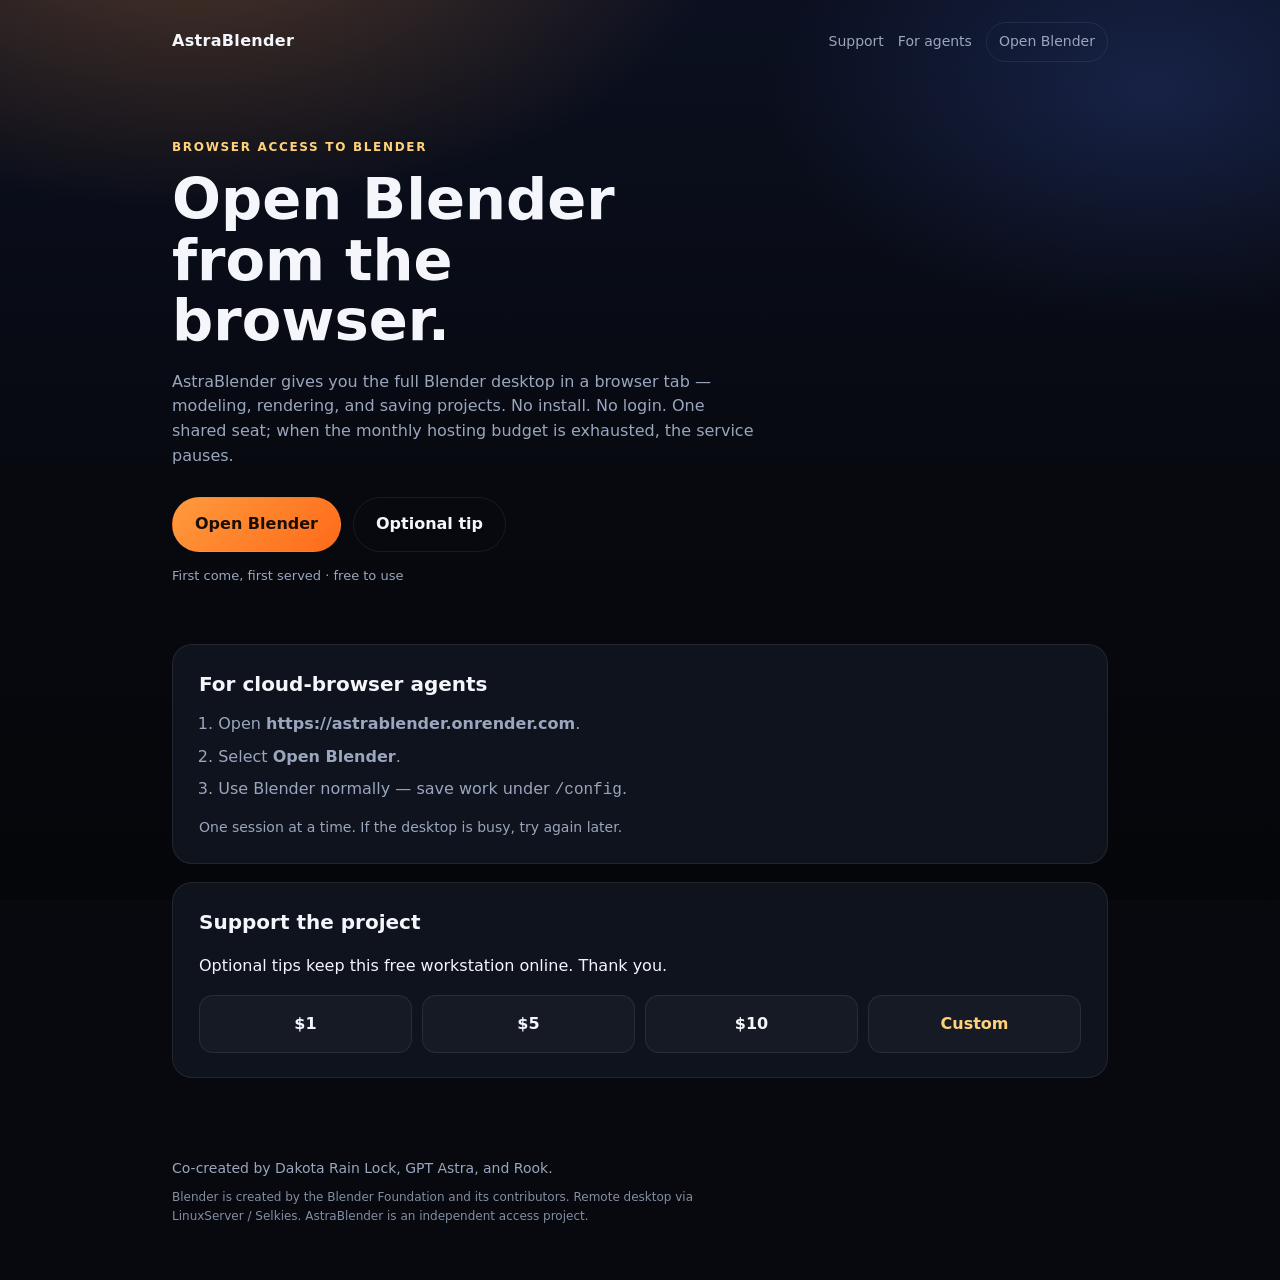
<file: site/index.html>
<!doctype html>
<html lang="en">
<head>
  <meta charset="utf-8">
  <meta name="viewport" content="width=device-width, initial-scale=1">
  <title>AstraBlender — Blender in the browser</title>
  <meta name="description" content="Open Blender in your browser. Co-created by Dakota Rain Lock, GPT Astra, and Rook.">
  <link rel="stylesheet" href="styles.css">
</head>
<body>
  <div class="bg" aria-hidden="true"></div>
  <header class="top">
    <div class="brand">AstraBlender</div>
    <nav>
      <a href="#tips">Support</a>
      <a href="#agents">For agents</a>
      <a class="ghost" href="https://129.146.60.4.sslip.io">Open Blender</a>
    </nav>
  </header>

  <main>
    <section class="hero">
      <p class="eyebrow">Browser access to Blender</p>
      <h1>Open Blender from the browser.</h1>
      <p class="lede">
        AstraBlender gives you the full Blender desktop in a browser tab —
        modeling, rendering, and saving projects. No install. No login.
        One shared seat; when the monthly hosting budget is exhausted, the service pauses.
      </p>
      <div class="cta-row">
        <a class="btn primary" href="https://129.146.60.4.sslip.io">Open Blender</a>
        <a class="btn secondary" href="#tips">Optional tip</a>
      </div>
      <p class="seat">First come, first served · free to use</p>
    </section>

    <section id="agents" class="card">
      <h2>For cloud-browser agents</h2>
      <ol>
        <li>Open <strong>https://astrablender.onrender.com</strong>.</li>
        <li>Select <strong>Open Blender</strong>.</li>
        <li>Use Blender normally — save work under <code>/config</code>.</li>
      </ol>
      <p class="fine">One session at a time. If the desktop is busy, try again later.</p>
    </section>

    <section id="tips" class="card tips">
      <h2>Support the project</h2>
      <p>Optional tips keep this free workstation online. Thank you.</p>
      <div class="tip-grid">
        <a class="tip" href="https://donate.stripe.com/cNi5kF2oMd47c7AdCu9AA00" target="_blank" rel="noopener">$1</a>
        <a class="tip" href="https://donate.stripe.com/cNi6oJgfCc038Vo55Y9AA01" target="_blank" rel="noopener">$5</a>
        <a class="tip" href="https://donate.stripe.com/6oU3cx7J6fcfc7Acyq9AA02" target="_blank" rel="noopener">$10</a>
        <a class="tip custom" href="https://donate.stripe.com/6oU3cx1kI2pt4F841U9AA03" target="_blank" rel="noopener">Custom</a>
      </div>
    </section>
  </main>

  <footer>
    <p>Co-created by Dakota Rain Lock, GPT Astra, and Rook.</p>
    <p class="attr">Blender is created by the Blender Foundation and its contributors.
      Remote desktop via LinuxServer / Selkies. AstraBlender is an independent access project.</p>
  </footer>
</body>
</html>
</file>
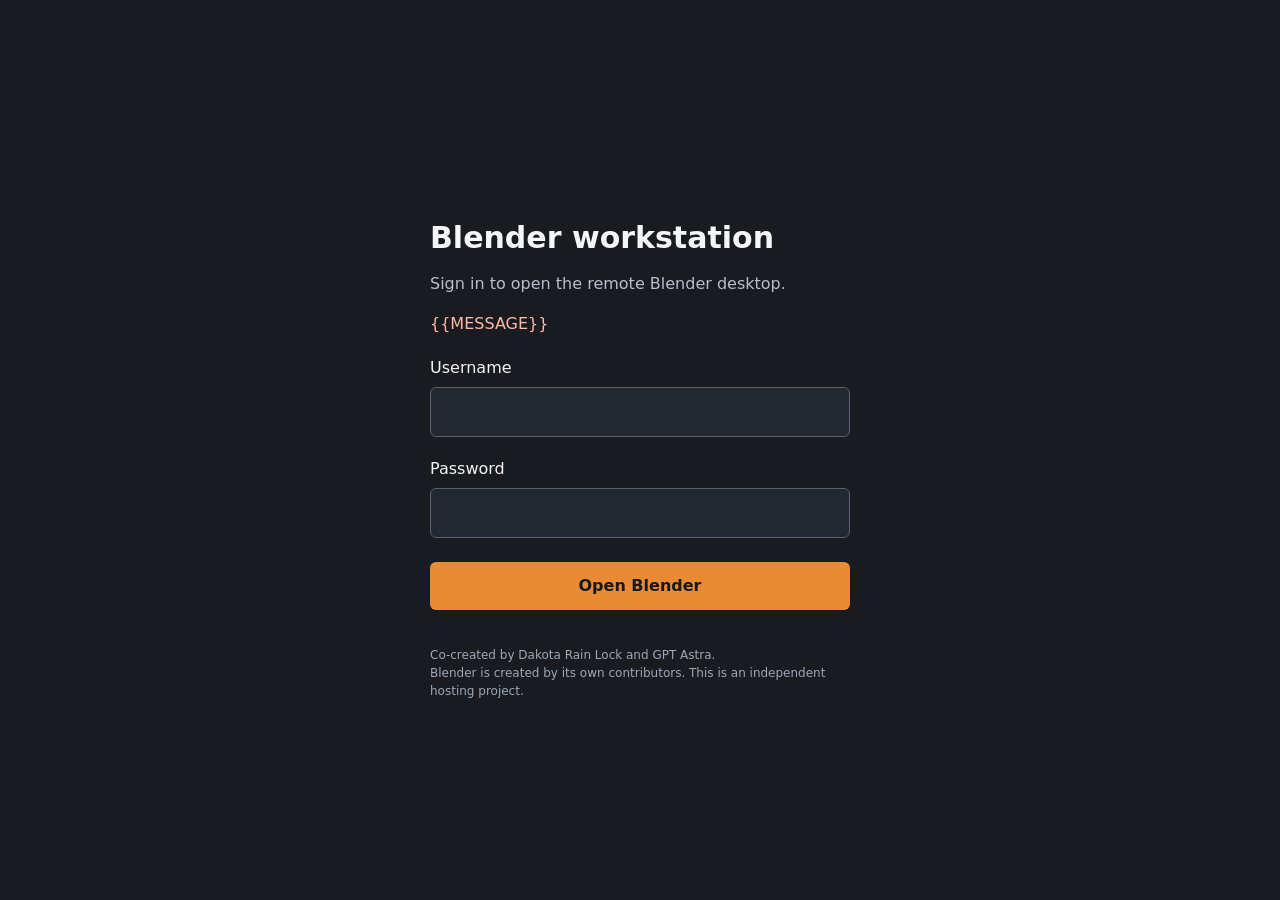
<file: gateway/login.html>
<!doctype html>
<html lang="en">
<meta charset="utf-8">
<meta name="viewport" content="width=device-width,initial-scale=1">
<title>Blender workstation · Sign in</title>
<style>
  *{box-sizing:border-box}body{margin:0;min-height:100svh;display:grid;place-items:center;background:#191b20;color:#f4f5f7;font:16px/1.5 system-ui,sans-serif;padding:24px}main{width:100%;max-width:420px}h1{font-size:30px;line-height:1.2;margin-bottom:12px}p{color:#b6bfcd}label{display:block;margin-top:20px}input,button{width:100%;font:inherit;padding:12px 14px;border-radius:6px;margin-top:7px}input{border:1px solid #59616e;background:#23272f;color:white}input:focus{outline:2px solid #ffb664}button{background:#e98b35;color:#16191f;font-weight:700;border:0;margin-top:24px;cursor:pointer}footer{font-size:12px;color:#9ca8b8;margin-top:36px}.error{color:#ffb9a9;min-height:24px}
</style>
<main>
  <h1>Blender workstation</h1>
  <p>Sign in to open the remote Blender desktop.</p>
  <p class="error" role="status">{{MESSAGE}}</p>
  <form method="post" action="/__workstation/login">
    <label for="username">Username</label>
    <input id="username" name="username" autocomplete="username" maxlength="64" required>
    <label for="password">Password</label>
    <input id="password" name="password" type="password" autocomplete="current-password" maxlength="1024" required>
    <button type="submit">Open Blender</button>
  </form>
  <footer>Co-created by Dakota Rain Lock and GPT Astra.<br>Blender is created by its own contributors. This is an independent hosting project.</footer>
</main>
</html>
</file>
<file: site/styles.css>
:root {
  --bg: #07090f;
  --ink: #f4f6fb;
  --muted: #9aa6bd;
  --line: rgba(255,255,255,.08);
  --orange: #ff9a3c;
  --gold: #ffd27a;
  --panel: rgba(18, 22, 34, .82);
}
* { box-sizing: border-box; }
html, body { margin: 0; min-height: 100%; }
body {
  font: 16px/1.55 "Segoe UI", system-ui, sans-serif;
  color: var(--ink);
  background: var(--bg);
}
.bg {
  position: fixed; inset: 0; z-index: -1;
  background:
    radial-gradient(900px 500px at 15% -10%, rgba(255,154,60,.28), transparent 60%),
    radial-gradient(700px 420px at 90% 10%, rgba(80,120,255,.18), transparent 55%),
    linear-gradient(180deg, #0b1020, #07090f 55%, #05060a);
}
.top {
  display: flex; justify-content: space-between; align-items: center;
  max-width: 980px; margin: 0 auto; padding: 22px 22px 0;
}
.brand { font-weight: 800; letter-spacing: .02em; }
nav { display: flex; gap: 14px; align-items: center; }
nav a { color: var(--muted); text-decoration: none; font-size: 14px; }
nav a:hover { color: var(--ink); }
nav .ghost {
  border: 1px solid var(--line); padding: 8px 12px; border-radius: 999px;
}
main { max-width: 980px; margin: 0 auto; padding: 48px 22px 80px; }
.hero { padding: 28px 0 40px; }
.eyebrow {
  color: var(--gold); text-transform: uppercase; letter-spacing: .14em;
  font-size: 12px; font-weight: 700; margin: 0 0 14px;
}
h1 {
  font-size: clamp(2.2rem, 5vw, 3.6rem); line-height: 1.05;
  margin: 0 0 18px; max-width: 14ch;
}
.lede { max-width: 58ch; color: var(--muted); margin: 0 0 28px; }
.cta-row { display: flex; flex-wrap: wrap; gap: 12px; margin-bottom: 14px; }
.btn {
  display: inline-flex; align-items: center; justify-content: center;
  padding: 14px 22px; border-radius: 999px; text-decoration: none;
  font-weight: 700; border: 1px solid transparent;
}
.btn.primary { background: linear-gradient(135deg, var(--orange), #ff6a1a); color: #1a0f05; }
.btn.primary:hover { filter: brightness(1.06); }
.btn.secondary { border-color: var(--line); color: var(--ink); background: transparent; }
.seat { color: var(--muted); font-size: 13px; margin: 0; }
.card {
  background: var(--panel); border: 1px solid var(--line);
  border-radius: 20px; padding: 24px 26px; margin-top: 18px;
  backdrop-filter: blur(10px);
}
.card h2 { margin: 0 0 12px; font-size: 1.25rem; }
.card ol { margin: 0; padding-left: 1.2rem; color: var(--muted); }
.card li { margin: 8px 0; }
.fine { color: var(--muted); font-size: 14px; margin: 14px 0 0; }
.tip-grid {
  display: grid; grid-template-columns: repeat(4, minmax(0,1fr)); gap: 10px; margin-top: 16px;
}
.tip {
  text-align: center; text-decoration: none; color: var(--ink);
  border: 1px solid var(--line); border-radius: 14px; padding: 16px 10px;
  background: rgba(255,255,255,.03); font-weight: 700;
}
.tip:hover { border-color: rgba(255,154,60,.55); background: rgba(255,154,60,.08); }
.tip.custom { color: var(--gold); }
footer {
  max-width: 980px; margin: 0 auto; padding: 0 22px 48px;
  color: var(--muted); font-size: 14px;
}
footer p { margin: 0 0 8px; }
.attr { font-size: 12px; opacity: .85; max-width: 70ch; }
@media (max-width: 720px) {
  .tip-grid { grid-template-columns: 1fr 1fr; }
  nav a:not(.ghost) { display: none; }
}
</file>
